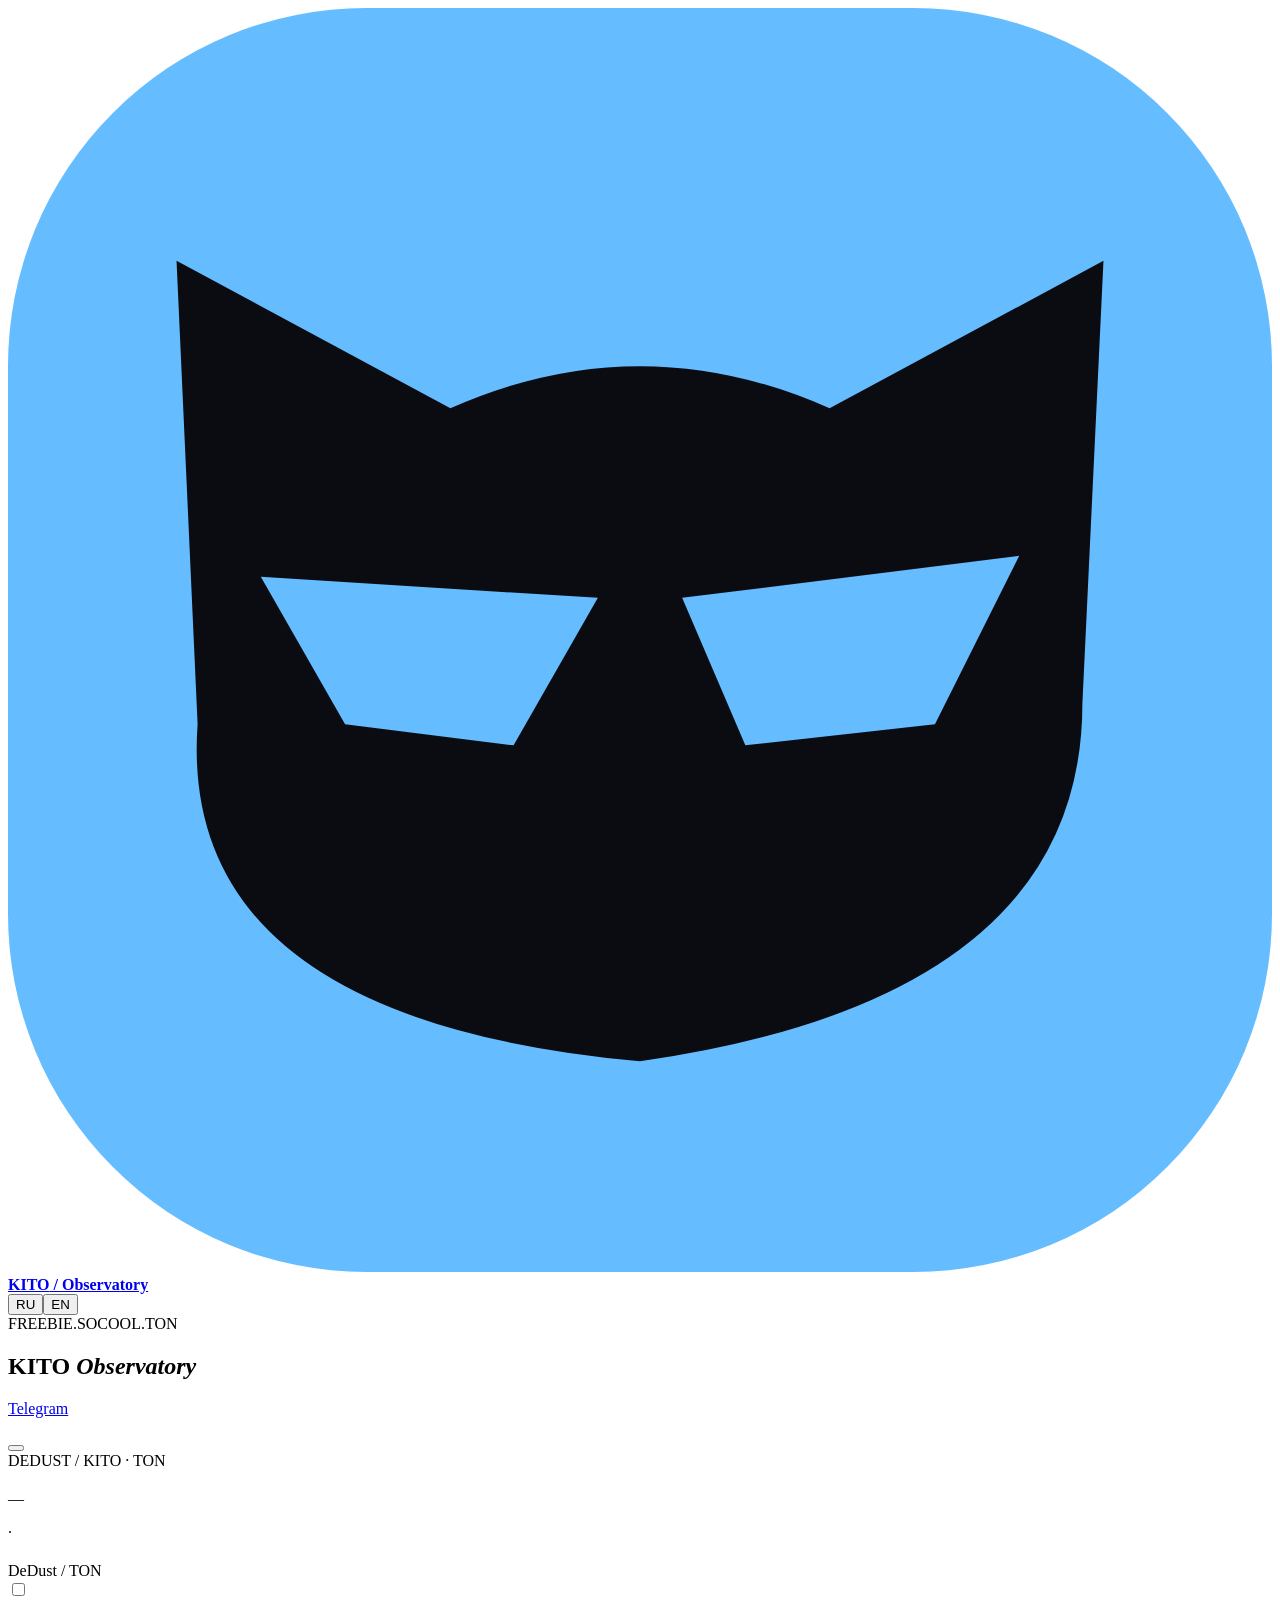
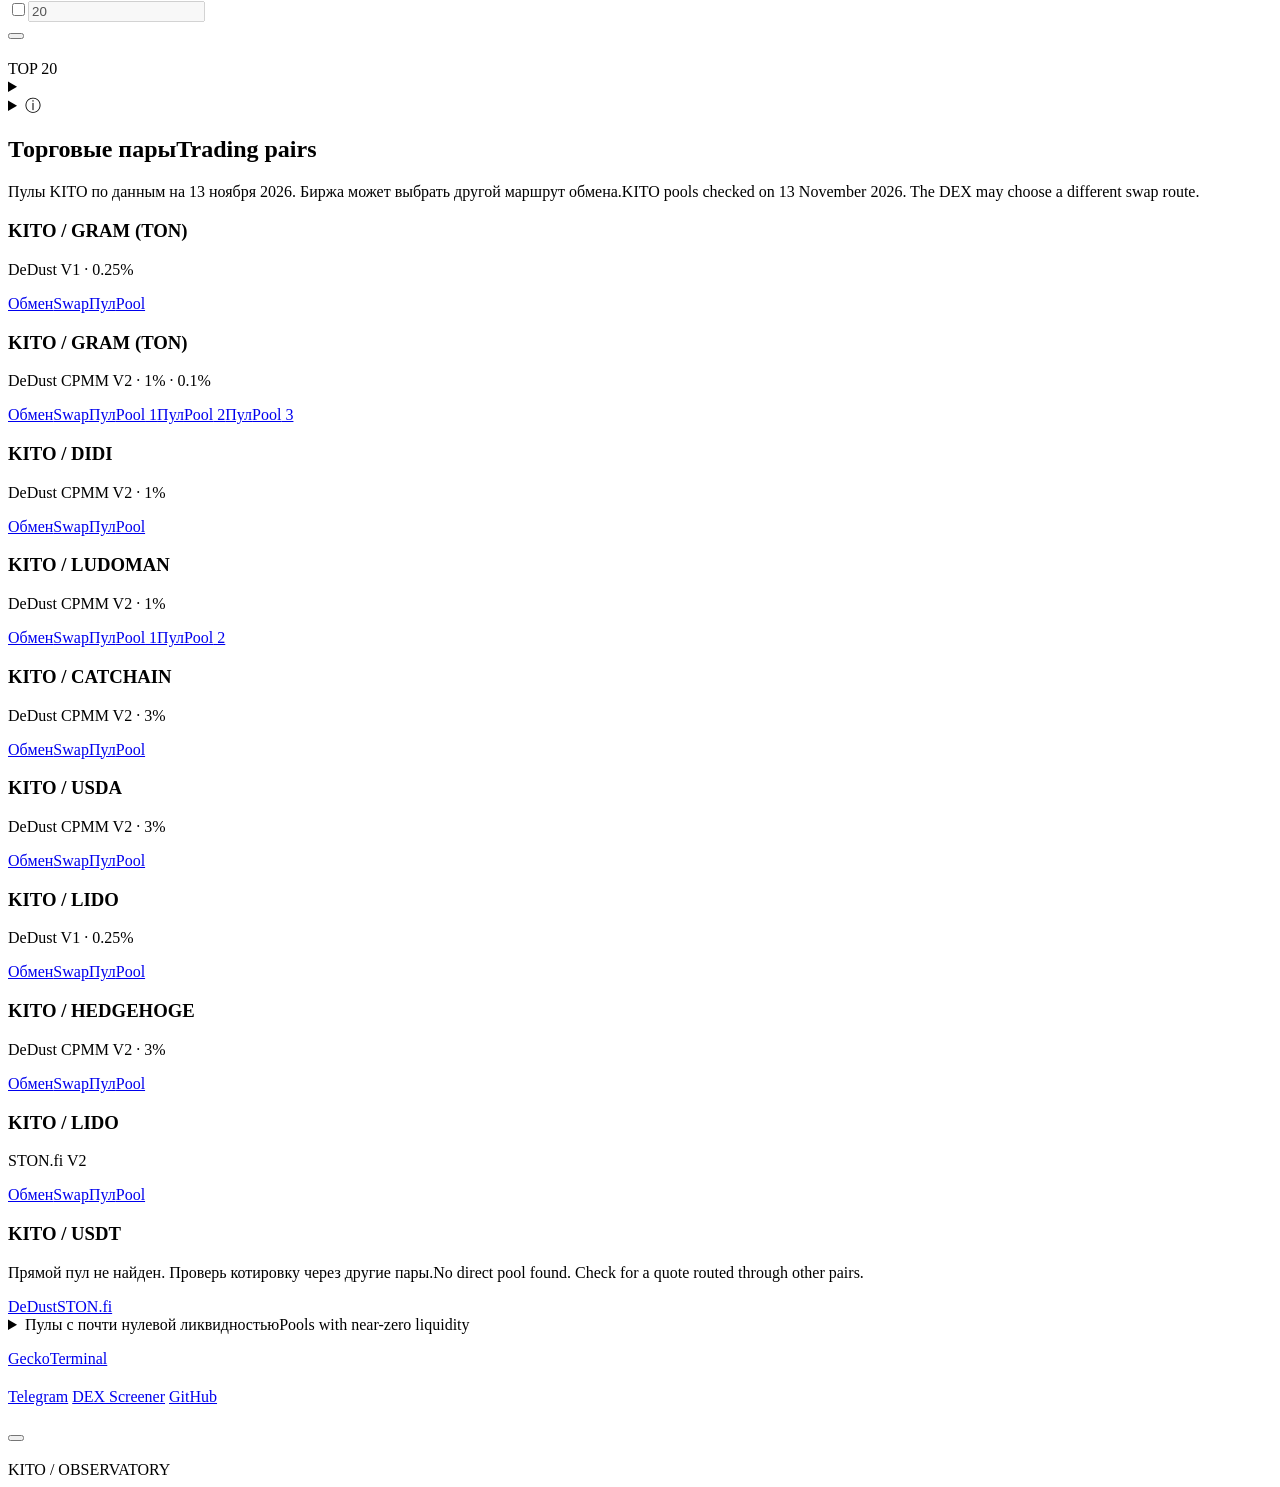
<file: web/page.html>
<!doctype html>
<html lang="ru"><head>
<meta charset="utf-8"><meta name="viewport" content="width=device-width,initial-scale=1">
<meta name="theme-color" content="#090b0e"><meta name="description" content="KITO Observatory — сделки DeDust, держатели и подтверждённые сжигания KITO в сети TON.">
<title>KITO Observatory · freebie.socool.ton</title><style>/*STYLE*/</style>
</head><body id="top">
<header><div class="wrap nav">
<a class="brand" href="#top"><svg viewBox="0 0 60 60" aria-hidden="true"><rect width="60" height="60" rx="17" fill="#65bcff"/><path fill="#0a0c11" d="m8 12 13 7q9-4 18 0l13-7-1 21q0 14-21 17Q8 48 9 34Z"/><path fill="#65bcff" d="m12 27 16 1-4 7-8-1Zm20 1 16-2-4 8-9 1Z"/></svg><strong>KITO<span> / Observatory</span></strong></a>
<nav id="nav"><a href="#market" data-t="navMarket"></a><a href="#activity" data-t="activity"></a><a href="#wallets" data-t="wallets"></a><a href="#links" data-t="links"></a></nav>
<div class="langs" aria-label="Language"><button id="ru" lang="ru">RU</button><button id="en" lang="en">EN</button></div>
</div></header>
<main class="wrap"><section class="hero"><div class="herotext"><div class="eyebrow"><i></i> FREEBIE.SOCOOL.TON</div><h1>KITO <em>Observatory</em></h1><p data-t="intro"></p><div class="introLinks"><a href="#market" data-t="toMarket"></a><a href="https://t.me/KitoCommunity">Telegram</a></div></div><div class="heroArt" aria-hidden="true"><!--CAT--></div></section>
<div class="printBand" aria-hidden="true"></div>
<section class="syncBar" aria-label="Data updates"><div><p id="syncStatus" role="status" aria-live="polite"></p><small id="syncDetail"></small></div><button id="refreshData" type="button"></button></section>
<section class="panel graph" id="market"><div class="graphTop"><div><div class="eyebrow"><i></i> DEDUST <span>/</span> KITO · TON</div><h2 data-t="price"></h2><div class="capHeadline"><div id="lastPrice" class="price">—</div><span id="capChange" class="capChange"></span></div><p id="capPeriod" class="note"></p></div><div id="periods" class="tabs"></div></div>
<div class="chartCaption"><span class="lineKey"></span><span data-t="chartKey"></span><span class="sep">·</span><span data-t="burnKey"></span></div>
<div id="plot"></div><section class="volumeBlock" aria-labelledby="volumeTitle"><div class="volumeHeading"><strong id="volumeTitle" data-t="volumeTitle"></strong><div class="volumeKeys"><span id="volumeBuys"></span><span id="volumeSells"></span></div></div><div id="tradeVolume"></div><small id="volumeEmpty" class="note" data-t="volumeEmpty"></small></section><div class="capRange"><span id="capLow"></span><span id="capHigh"></span></div><div id="readout" aria-live="polite"></div><div id="chartInfo" class="note"></div><p class="capMethod" data-t="capMethod"></p></section>
<section class="summary"><div class="sectionHeading"><h2 data-t="summary"></h2></div><div id="stats"></div></section>
<div class="columns"><section id="activity" class="panel"><div class="sectionHeading"><h2 data-t="activity"></h2><span class="tag">DeDust / TON</span></div><div id="filters" class="tabs"></div><label class="onlyBadges"><input type="checkbox" id="feedDomains"><span data-t="withBadges"></span></label><div class="tradeSize"><label><input type="checkbox" id="largeTrades"><span data-t="largeTrades"></span></label><label><span data-t="minimumSize"></span><input type="number" min="0" step="any" value="20" inputmode="decimal" id="minTradeSize" disabled></label></div><div id="feed"></div><button class="more" id="more"></button></section>
<section id="wallets" class="panel"><div class="sectionHeading"><h2 data-t="wallets"></h2><span class="tag">TOP 20</span></div><div class="tabs" id="views"></div><div id="sellerPeriods" class="smallTabs"></div><details class="walletSearch"><summary data-t="walletSearch"></summary><form class="walletSearchForm" id="walletSearchForm"><input id="walletQuery" aria-label="TON" type="search" maxlength="253" spellcheck="false" autocapitalize="off" autocomplete="off" required><button id="walletFind" type="submit"></button></form><div class="walletResult" id="walletResult" role="status" hidden></div></details><details class="badgeLegend"><summary><span aria-hidden="true">ⓘ </span><span data-t="badgeLegend"></span></summary><dl><dt>OG</dt><dd data-t="badgeOg"></dd><dt>0000.ton</dt><dd data-t="badgeDigits"></dd><dt>author NFT</dt><dd data-t="badgeAuthor"></dd><dt>JVault</dt><dd data-t="badgeStaking"></dd><dt>VNUK</dt><dd data-t="badgeVnuk"></dd><dt>Joystick</dt><dd data-t="badgeJoystick"></dd><dt>Phoenix</dt><dd data-t="badgePhoenix"></dd><dt>ARNI</dt><dd data-t="badgeArni"></dd><dt>NAPIWAS</dt><dd data-t="badgeNapiwas"></dd><dt>🔵 NFT</dt><dd data-t="badgeBlue"></dd><dt>🔥</dt><dd data-t="badgeBurn"></dd><dt>.socool.ton</dt><dd data-t="badgeSub"></dd></dl></details><div id="rank"></div></section></div>
<section id="pools" class="panel resources" aria-labelledby="pools-title">
<h2 id="pools-title"><span lang="ru">Торговые пары</span><span lang="en">Trading pairs</span></h2>
<p class="poolIntro"><span lang="ru">Пулы KITO по данным на 13 ноября 2026. Биржа может выбрать другой маршрут обмена.</span><span lang="en">KITO pools checked on 13 November 2026. The DEX may choose a different swap route.</span></p>
<div class="poolGrid"><article class="poolCard"><h3>KITO / GRAM (TON)</h3><p>DeDust V1 · 0.25%</p><div class="poolActions"><a href="https://dedust.io/swap/EQCSLLVQ8qdhEqZUKaiKU7F6sVfnNPmQ4FsCpCo8olo795LP/TON" target="_blank" rel="noopener noreferrer"><span lang="ru">Обмен</span><span lang="en">Swap</span></a><a href="https://www.geckoterminal.com/ton/pools/EQDBJK9IVV2MLjHxpsSj4DOuybmwnO0QjUTIoQVpdfgXb4qQ" target="_blank" rel="noopener noreferrer"><span lang="ru">Пул</span><span lang="en">Pool</span></a></div></article><article class="poolCard"><h3>KITO / GRAM (TON)</h3><p>DeDust CPMM V2 · 1% · 0.1%</p><div class="poolActions"><a href="https://dedust.io/swap/EQCSLLVQ8qdhEqZUKaiKU7F6sVfnNPmQ4FsCpCo8olo795LP/TON" target="_blank" rel="noopener noreferrer"><span lang="ru">Обмен</span><span lang="en">Swap</span></a><a href="https://gram.org/address/EQDOz1eqz2zooTIrqnll5y8-YO0NrnQ1ZIgq1HoYIrFV1Zfk" target="_blank" rel="noopener noreferrer"><span lang="ru">Пул</span><span lang="en">Pool</span> 1</a><a href="https://www.geckoterminal.com/ton/pools/EQBSjgLRcqjEcNvVLPR62wwfx8FKpGnrIoJsfigAFbc17ytL" target="_blank" rel="noopener noreferrer"><span lang="ru">Пул</span><span lang="en">Pool</span> 2</a><a href="https://www.geckoterminal.com/ton/pools/EQDxIa3nNfrsLYf-u7_CA9l5DtEzLDtiwena3tOeqjbALrll" target="_blank" rel="noopener noreferrer"><span lang="ru">Пул</span><span lang="en">Pool</span> 3</a></div></article><article class="poolCard"><h3>KITO / DIDI</h3><p>DeDust CPMM V2 · 1%</p><div class="poolActions"><a href="https://dedust.io/swap/EQCSLLVQ8qdhEqZUKaiKU7F6sVfnNPmQ4FsCpCo8olo795LP/EQCRUitj7ehYvSzZKTyhq02-HpbhLNgAvnMF5I7Dx31QxIAH" target="_blank" rel="noopener noreferrer"><span lang="ru">Обмен</span><span lang="en">Swap</span></a><a href="https://www.geckoterminal.com/ton/pools/EQANnU5DHA8r443fW0udnBim9H-WXRstxCUNw7XF74D5mkMP" target="_blank" rel="noopener noreferrer"><span lang="ru">Пул</span><span lang="en">Pool</span></a></div></article><article class="poolCard"><h3>KITO / LUDOMAN</h3><p>DeDust CPMM V2 · 1%</p><div class="poolActions"><a href="https://dedust.io/swap/EQCSLLVQ8qdhEqZUKaiKU7F6sVfnNPmQ4FsCpCo8olo795LP/EQDbKihXMZuNfl7m7VcNrHIyYYYgCFPhccIqNN_ocNn-PBCb" target="_blank" rel="noopener noreferrer"><span lang="ru">Обмен</span><span lang="en">Swap</span></a><a href="https://www.geckoterminal.com/ton/pools/EQCZZLM3GSpiy9wThrt3HmQ5hyvJe40jk29dpIkCg3IS5S4M" target="_blank" rel="noopener noreferrer"><span lang="ru">Пул</span><span lang="en">Pool</span> 1</a><a href="https://www.geckoterminal.com/ton/pools/EQCJJiws0e1N7U-SprEyAWgaoVtbJuBTpHSw_yV1oz5sI8ZP" target="_blank" rel="noopener noreferrer"><span lang="ru">Пул</span><span lang="en">Pool</span> 2</a></div></article><article class="poolCard"><h3>KITO / CATCHAIN</h3><p>DeDust CPMM V2 · 3%</p><div class="poolActions"><a href="https://dedust.io/swap/EQCSLLVQ8qdhEqZUKaiKU7F6sVfnNPmQ4FsCpCo8olo795LP/EQAOLGOVGr1z7Je3tn-1fKEIXmUYTduh2hnYzxBmhzFqDgIu" target="_blank" rel="noopener noreferrer"><span lang="ru">Обмен</span><span lang="en">Swap</span></a><a href="https://www.geckoterminal.com/ton/pools/EQDsfcBJvOfy7Z52s1cYt-XNS703I2OG0bBKgfz54Ce-LerW" target="_blank" rel="noopener noreferrer"><span lang="ru">Пул</span><span lang="en">Pool</span></a></div></article><article class="poolCard"><h3>KITO / USDA</h3><p>DeDust CPMM V2 · 3%</p><div class="poolActions"><a href="https://dedust.io/swap/EQCSLLVQ8qdhEqZUKaiKU7F6sVfnNPmQ4FsCpCo8olo795LP/EQBFzVi0BUoGQ79Ld7o41_l1soo5BClojFkVz0oxXk1R9rAM" target="_blank" rel="noopener noreferrer"><span lang="ru">Обмен</span><span lang="en">Swap</span></a><a href="https://gram.org/address/EQCvKJq4OYjFUsY8Yvd7KfFQu6vGTS4wWlzm42KO3BfqtOGY" target="_blank" rel="noopener noreferrer"><span lang="ru">Пул</span><span lang="en">Pool</span></a></div></article><article class="poolCard"><h3>KITO / LIDO</h3><p>DeDust V1 · 0.25%</p><div class="poolActions"><a href="https://dedust.io/swap/EQCSLLVQ8qdhEqZUKaiKU7F6sVfnNPmQ4FsCpCo8olo795LP/EQB0qvaRnxFX5o9OreXZZs0QEr4ptZcBwC40wfgd3Gp1n6WB" target="_blank" rel="noopener noreferrer"><span lang="ru">Обмен</span><span lang="en">Swap</span></a><a href="https://gram.org/address/EQCJxS2nTzjUGQRZaa4y0qqdkRCXF8EDUBoTpwQQ_PNj6ORp" target="_blank" rel="noopener noreferrer"><span lang="ru">Пул</span><span lang="en">Pool</span></a></div></article><article class="poolCard"><h3>KITO / HEDGEHOGE</h3><p>DeDust CPMM V2 · 3%</p><div class="poolActions"><a href="https://dedust.io/swap/EQCSLLVQ8qdhEqZUKaiKU7F6sVfnNPmQ4FsCpCo8olo795LP/EQA60Fa8RTvHct9PQvxvh-1gMiRsFCRErsg5YKsHdkACRy8S" target="_blank" rel="noopener noreferrer"><span lang="ru">Обмен</span><span lang="en">Swap</span></a><a href="https://www.geckoterminal.com/ton/pools/EQD_KEwmvXT3aab0la7hRJ5ekop5euLIuv5thoqfEyGSS08X" target="_blank" rel="noopener noreferrer"><span lang="ru">Пул</span><span lang="en">Pool</span></a></div></article><article class="poolCard"><h3>KITO / LIDO</h3><p>STON.fi V2</p><div class="poolActions"><a href="https://app.ston.fi/swap?ft=EQCSLLVQ8qdhEqZUKaiKU7F6sVfnNPmQ4FsCpCo8olo795LP&amp;tt=EQB0qvaRnxFX5o9OreXZZs0QEr4ptZcBwC40wfgd3Gp1n6WB" target="_blank" rel="noopener noreferrer"><span lang="ru">Обмен</span><span lang="en">Swap</span></a><a href="https://gram.org/address/EQCzLaCK0xuwaARC6oNKmVmdEt6wp36w-MYbZ-Sxd6ZVbbJp" target="_blank" rel="noopener noreferrer"><span lang="ru">Пул</span><span lang="en">Pool</span></a></div></article></div>
<div class="poolRoute"><h3>KITO / USDT</h3><p><span lang="ru">Прямой пул не найден. Проверь котировку через другие пары.</span><span lang="en">No direct pool found. Check for a quote routed through other pairs.</span></p><div class="poolActions"><a href="https://dedust.io/swap/EQCSLLVQ8qdhEqZUKaiKU7F6sVfnNPmQ4FsCpCo8olo795LP/EQCxE6mUtQJKFnGfaROTKOt1lZbDiiX1kCixRv7Nw2Id_sDs" target="_blank" rel="noopener noreferrer">DeDust</a><a href="https://app.ston.fi/swap?ft=EQCSLLVQ8qdhEqZUKaiKU7F6sVfnNPmQ4FsCpCo8olo795LP&amp;tt=EQCxE6mUtQJKFnGfaROTKOt1lZbDiiX1kCixRv7Nw2Id_sDs" target="_blank" rel="noopener noreferrer">STON.fi</a></div></div>
<details class="poolTiny"><summary><span lang="ru">Пулы с почти нулевой ликвидностью</span><span lang="en">Pools with near-zero liquidity</span></summary><div class="poolGrid"><article class="poolCard"><h3>KITO / GRAM (TON)</h3><p>STON.fi V1</p><div class="poolActions"><a href="https://gram.org/address/EQCb_13gVeuFyfQNNUr9lgYU3mFrFJr7cup0JowdVOYm0u86" target="_blank" rel="noopener noreferrer"><span lang="ru">Пул</span><span lang="en">Pool</span></a></div></article><article class="poolCard"><h3>KITO / PROME</h3><p>DeDust V1 · 0.25%</p><div class="poolActions"><a href="https://gram.org/address/EQC46OrnFkcXMFt97cia9O0VY0D5QNDhBhtavqUrwc-jmB6n" target="_blank" rel="noopener noreferrer"><span lang="ru">Пул</span><span lang="en">Pool</span></a></div></article></div></details>
<p class="poolSources"><a href="https://api.geckoterminal.com/api/v2/networks/ton/tokens/EQCSLLVQ8qdhEqZUKaiKU7F6sVfnNPmQ4FsCpCo8olo795LP/pools" target="_blank" rel="noopener noreferrer">GeckoTerminal</a></p>
</section>
<section id="links" class="panel resources"><h2 data-t="links"></h2>
<div class="resourcesGrid">
<article><h3 data-t="projectResources"></h3><div class="resourceList">
<a href="https://linktr.ee/kito_ton" data-t="projectDirectory"></a>
<a href="https://t.me/KitoCommunity">Telegram</a>
<a href="https://dexscreener.com/ton/EQDBJK9IVV2MLjHxpsSj4DOuybmwnO0QjUTIoQVpdfgXb4qQ">DEX Screener</a>
<a href="https://dedust.io/swap/TON/EQCSLLVQ8qdhEqZUKaiKU7F6sVfnNPmQ4FsCpCo8olo795LP" data-t="swap"></a>
<a href="https://github.com/Freebielife/KITO">GitHub</a></div></article>
<article><h3 data-t="contractLabel"></h3><p class="contract" id="contractAddress"></p>
<div class="resourceList"><a id="contract" data-t="exploreContract"></a><button id="copy"></button></div></article>
<article><h3 data-t="domain"></h3><p data-t="domainText"></p>
<div class="resourceList"><a href="https://t.me/kitosocoolbot?startapp=ref_1147836539" data-t="domainLink"></a></div></article>
</div></section>
<footer><span>KITO / OBSERVATORY</span><a href="#top" data-t="up"></a></footer></main>
<template id="badge-icon-arni"><img src="__BADGE_ARNI__" alt="" width="18" height="18"></template><template id="badge-icon-blueNft"><img src="__BADGE_BLUE__" alt="" width="18" height="18"></template><template id="badge-icon-staking"><img src="__BADGE_STAKING__" alt="" width="18" height="18"></template><template id="badge-icon-vnuk"><img src="__BADGE_VNUK__" alt="" width="18" height="18"></template><template id="badge-icon-joystick"><img src="__BADGE_JOYSTICK__" alt="" width="18" height="18"></template><template id="badge-icon-phoenix"><img src="__BADGE_PHOENIX__" alt="" width="18" height="18"></template>
<script id="snapshot" type="application/json">__SNAPSHOT__</script><script>/*BRAND_ATLAS*/</script><script>/*LOADER*/</script><script>/*MARKET_CAP*/</script><script>/*APP*/</script></body></html>
</file>
